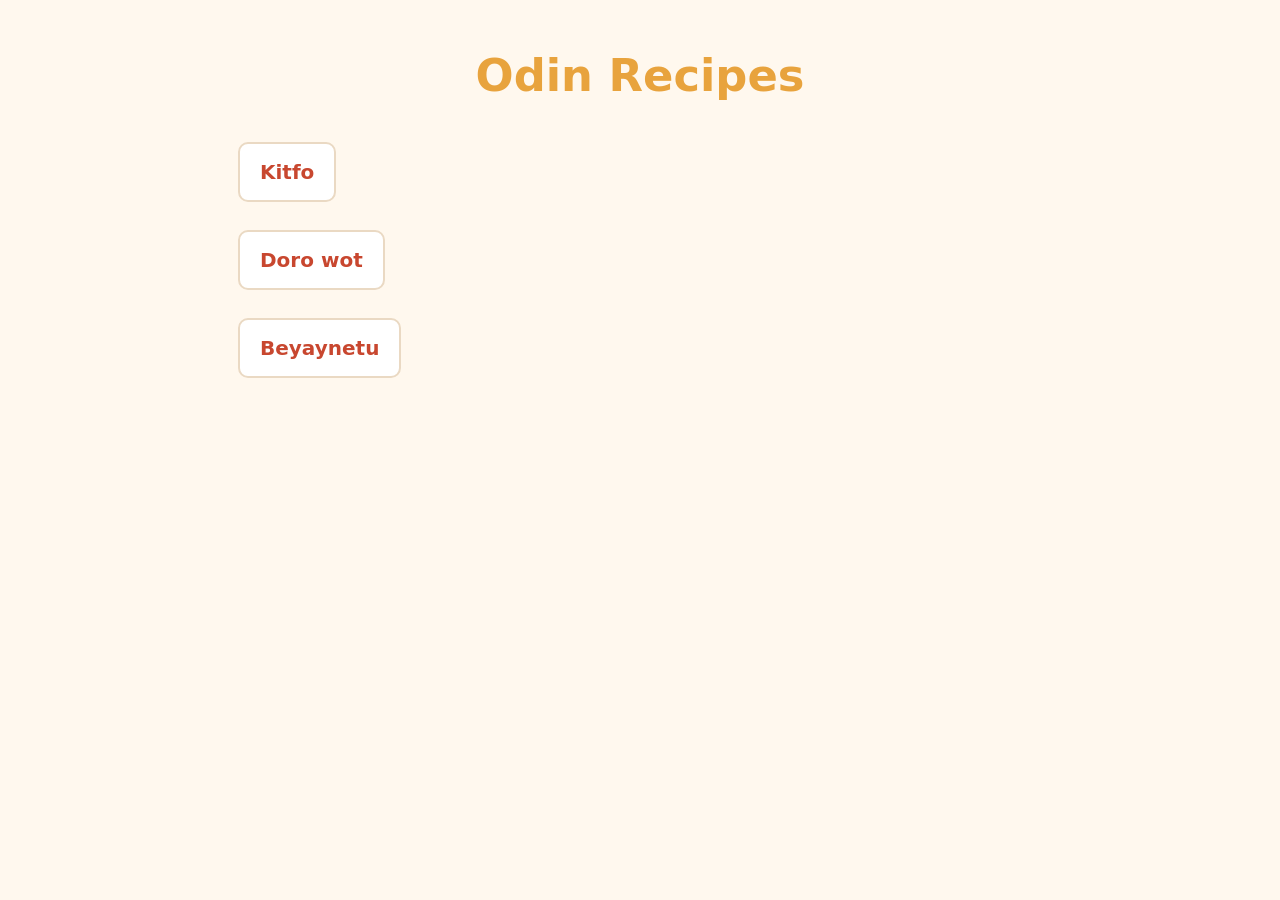
<file: index.html>
<!DOCTYPE html>
<html lang="en">
<head>
    <meta charset="UTF-8">
    <meta name="viewport" content="width=device-width, initial-scale=1.0">
    <title>Odin Recipes</title>
    <link rel="stylesheet" href="./CSS/style.css">
</head>
<body class="section">
    <h1>Odin Recipes</h1>
    <ul class="recipe">
    <li><a href="recipes/kitfo.html">Kitfo</a></li>
    <li><a href="recipes/dorowot.html">Doro wot</a></li>
    <li><a href="recipes/beyayenet.html">Beyaynetu</a></li>
</ul>
    
</body>
</html>
</file>
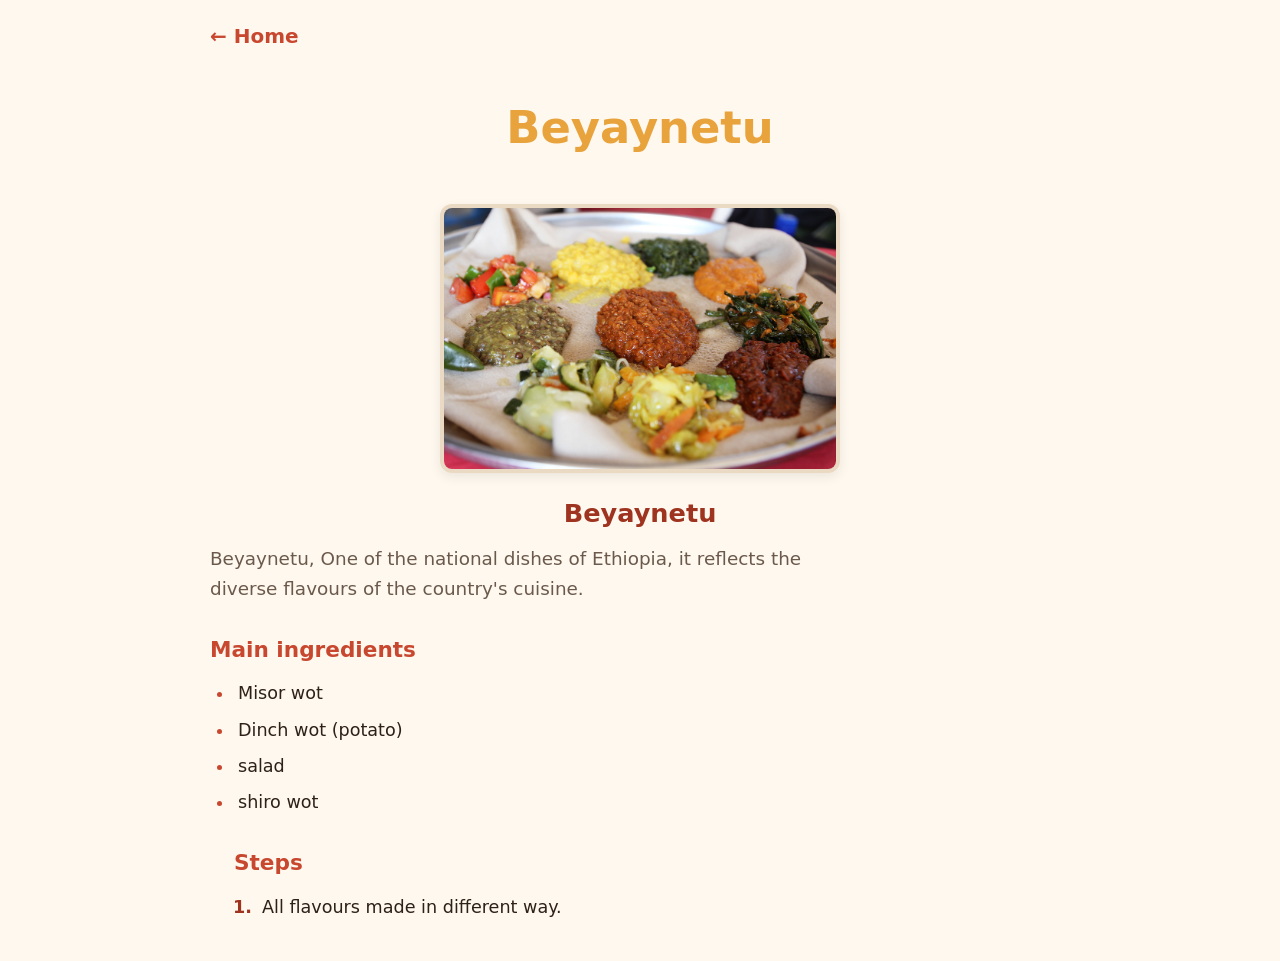
<file: recipes/beyayenet.html>
<!DOCTYPE html>
<html lang="en">
<head>
    <meta charset="UTF-8">
    <meta name="viewport" content="width=device-width, initial-scale=1.0">
    <title>Beyaynetu | recipes</title>
     <link rel="stylesheet" href="../CSS/style.css">
</head>
<body class="section">
     <a href="../index.html">← Home</a>
     <h1>Beyaynetu</h1>
     <img src="../imgs/beyanet.png" alt="Bayaynetu within different spices and enjera." width="400" height="400">
     <h2>Beyaynetu</h2>
     <p>Beyaynetu,  One of the national dishes of Ethiopia, it reflects the diverse flavours of the country's cuisine.</p>
     <h3>Main ingredients</h3>
     <ul>
        <li>Misor wot</li>
        <li>Dinch wot (potato)</li>
        <li>salad</li>
        <li>shiro wot</li>
        <h3>Steps</h3>
        <ol>
            <li>All flavours made in different way.</li>
        </ol>
     </ul>

</body>
</html>
</file>
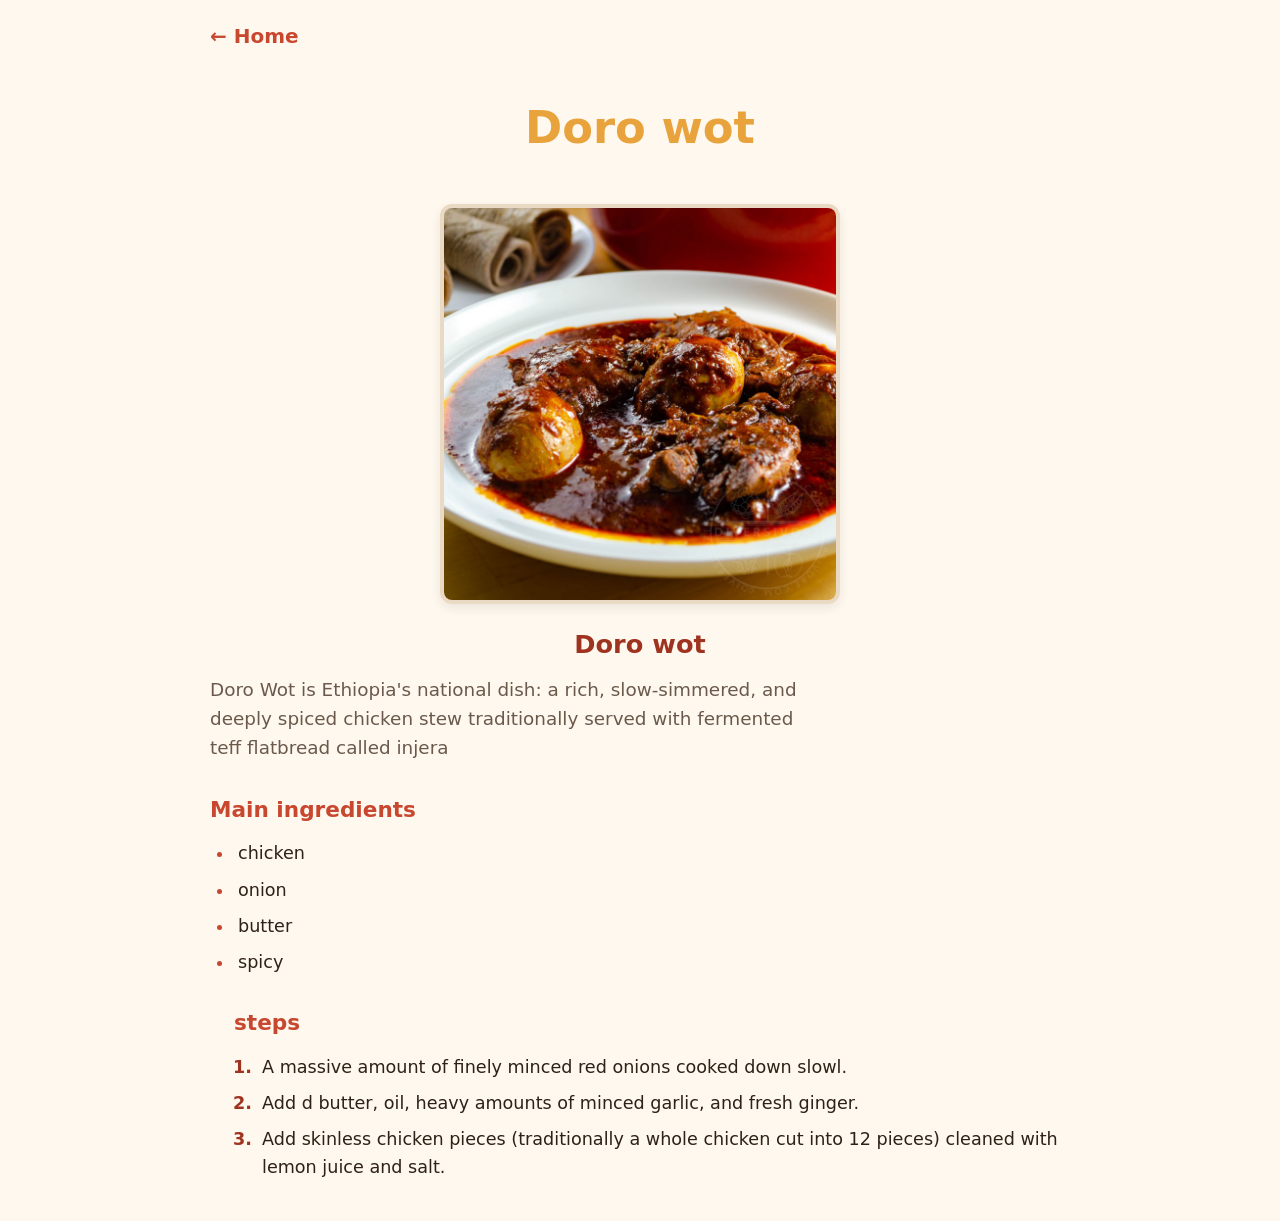
<file: recipes/dorowot.html>
<!DOCTYPE html>
<html lang="en">
<head>
    <meta charset="UTF-8">
    <meta name="viewport" content="width=device-width, initial-scale=1.0">
    <title>Doro wot | recipes</title>
    <link rel="stylesheet" href="../CSS/style.css">
</head>
<body class="section">
    <a href="../index.html">← Home</a>
    <h1>Doro wot</h1>
    <img src="../imgs/doro.png" alt="Doro wot with Enjera and having cheese" width="400" height="400">
    <h2>Doro wot</h2>
    <p>Doro Wot is Ethiopia's national dish: a rich, slow-simmered, and deeply spiced chicken stew traditionally served with fermented teff flatbread called injera</p>
    <h3>Main ingredients</h3>
    <ul>
        <li>chicken</li>
        <li>onion</li>
        <li>butter</li>
        <li>spicy</li>
        <h3>steps</h3>
        <ol>
            <li>A massive amount of finely minced red onions cooked down slowl.</li>
            <li>Add d butter, oil, heavy amounts of minced garlic, and fresh ginger.</li>
            <li> Add skinless chicken pieces (traditionally a whole chicken cut into 12 pieces) cleaned with lemon juice and salt.</li>
        </ol>
    </ul>
</body>
</html>
</file>
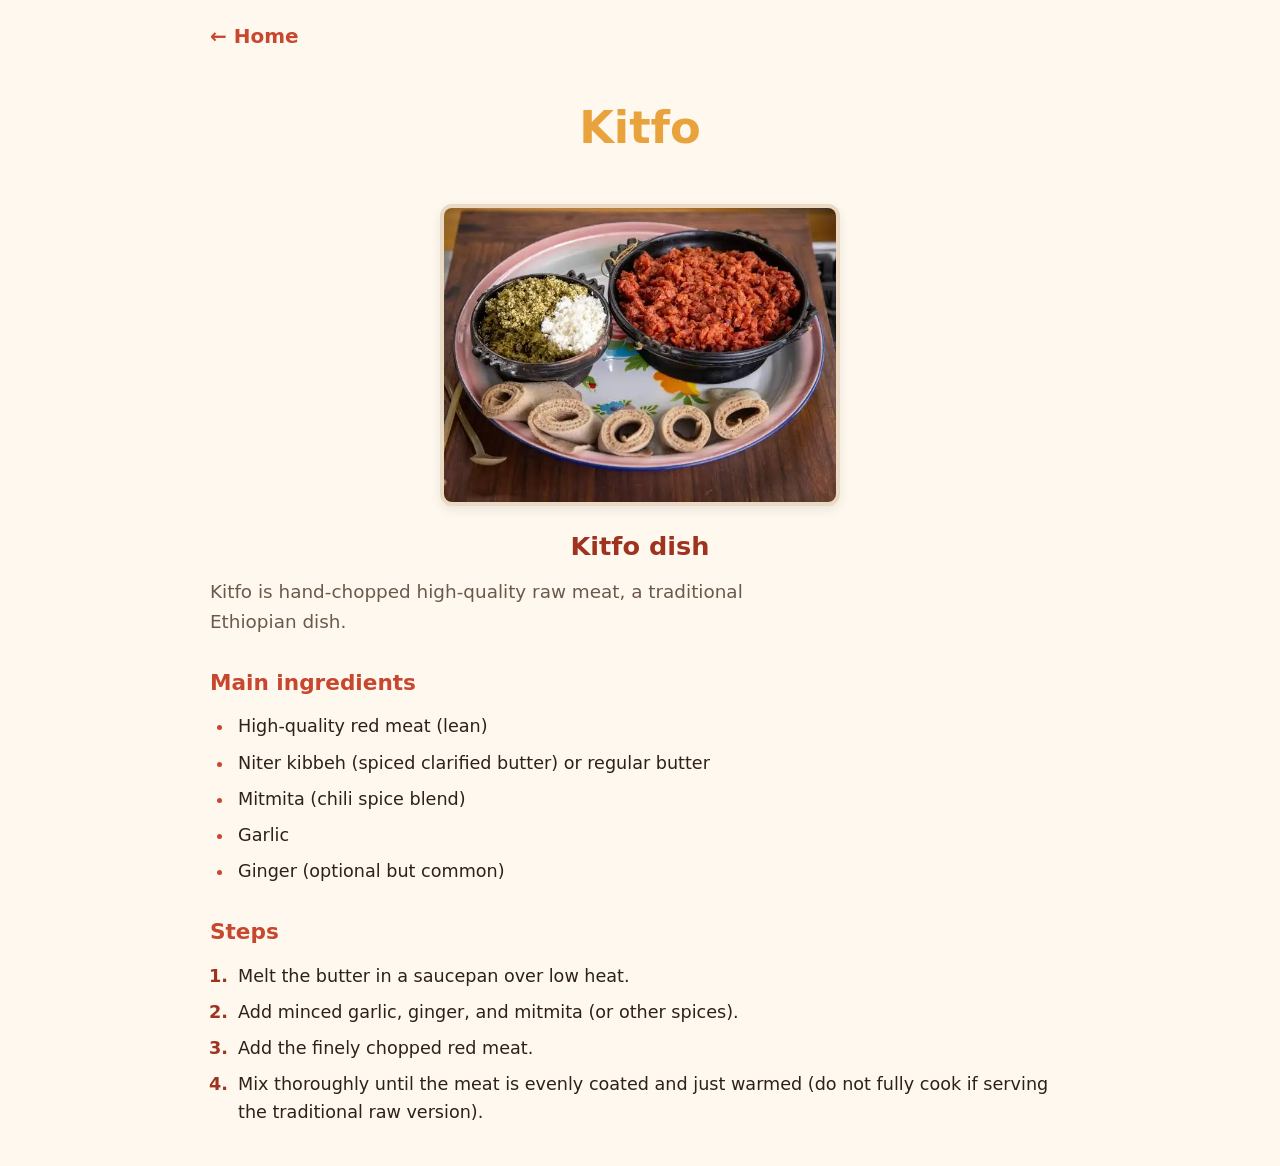
<file: recipes/kitfo.html>
<!DOCTYPE html>
<html lang="en">
<head>
    <meta charset="UTF-8">
    <meta name="viewport" content="width=device-width, initial-scale=1.0">
    <title>Kitfo | recipes</title>
    <link rel="stylesheet" href="../CSS/style.css">
</head>
<body class="section">
  <a href="../index.html">← Home</a>

  <h1>Kitfo</h1>
  <img src="../imgs/kitfo.png" alt="Served Kitfo with Injera" width="400">

  <h2>Kitfo dish</h2>
  <p>Kitfo is hand-chopped high-quality raw meat, a traditional Ethiopian dish.</p>

  <h3>Main ingredients</h3>
  <ul>
    <li>High-quality red meat (lean)</li>
    <li>Niter kibbeh (spiced clarified butter) or regular butter</li>
    <li>Mitmita (chili spice blend)</li>
    <li>Garlic</li>
    <li>Ginger (optional but common)</li>
  </ul>

  <h3>Steps</h3>
  <ol>
    <li>Melt the butter in a saucepan over low heat.</li>
    <li>Add minced garlic, ginger, and mitmita (or other spices).</li>
    <li>Add the finely chopped red meat.</li>
    <li>Mix thoroughly until the meat is evenly coated and just warmed (do not fully cook if serving the traditional raw version).</li>
  </ol>
</body>
</html>
</file>
<file: CSS/style.css>
:root {
  --primary: #c8472f;     
  --primary-dark: #9e3420;  
  --accent: #e8a33d;       
  --bg: #fff8ee;           
  --surface: #ffffff;      
  --text: #2d2118;         
  --text-muted: #6b5a4c;   
  --border: #ead9c3;       
}

* {
  margin: 0;
  padding: 0;
  box-sizing: border-box;
}

body {
  background-color: var(--bg);
  color: var(--text);
  font-family: system-ui, -apple-system, BlinkMacSystemFont, "Segoe UI", sans-serif;
  line-height: 1.6;
  padding: 20px;
  max-width: 900px;
  margin: 0 auto;
}

h1 {
  text-align: center;
  padding: 20px 0;
  margin-bottom: 30px;
  font-weight: 700;
  color: var(--accent);
  font-size: 3rem;
}

.recipe {
  list-style: none;
  padding: 0;
  margin: 0 auto;
  max-width: 400px;
}

.recipe li {
  margin-bottom: 16px;
}

.recipe a {
  display: block;
  color: var(--primary);
  text-decoration: none;
  font-size: 1.8rem;
  font-weight: 600;
  padding: 12px 20px;
  background: var(--surface);
  border: 2px solid var(--border);
  border-radius: 10px;
  transition: all 0.2s ease;
}

.recipe a:hover {
  background: var(--primary);
  color: white;
  border-color: var(--primary);
}

.section a {
  display: inline-block;
  font-size: 1.25rem;
  color: var(--primary);
  text-decoration: none;
  margin-bottom: 20px;
  font-weight: 600;
}

.section a:hover {
  color: var(--primary-dark);
  text-decoration: underline;
}

.section h1 {
  font-size: 2.8rem;
  color: var(--accent);
  margin-bottom: 10px;
}

.section h2 {
  color: var(--primary-dark);
  text-align: center;
  margin: 20px 0 10px;
  font-size: 1.6rem;
}

.section h3 {
  color: var(--primary);
  margin: 30px 0 12px;
  font-size: 1.35rem;
  padding-left: 0;         
}

.section img {
  display: block;
  max-width: 100%;
  width: 400px;
  height: auto;
  margin: 20px auto;
  border-radius: 12px;
  border: 4px solid var(--border);
  box-shadow: 0 4px 12px rgba(0,0,0,0.08);
}

.section p {
  font-size: 1.15rem;
  color: var(--text-muted);
  margin-bottom: 20px;
  max-width: 600px;
}

.section ul,
.section ol {
  margin-left: 1.5rem;
  margin-bottom: 20px;
  font-size: 1.1rem;
}

.section li {
  margin-bottom: 8px;
  padding-left: 4px;
}

.section ul li::marker {
  color: var(--primary);
}

.section ol li::marker {
  color: var(--primary-dark);
  font-weight: 600;
}
</file>
